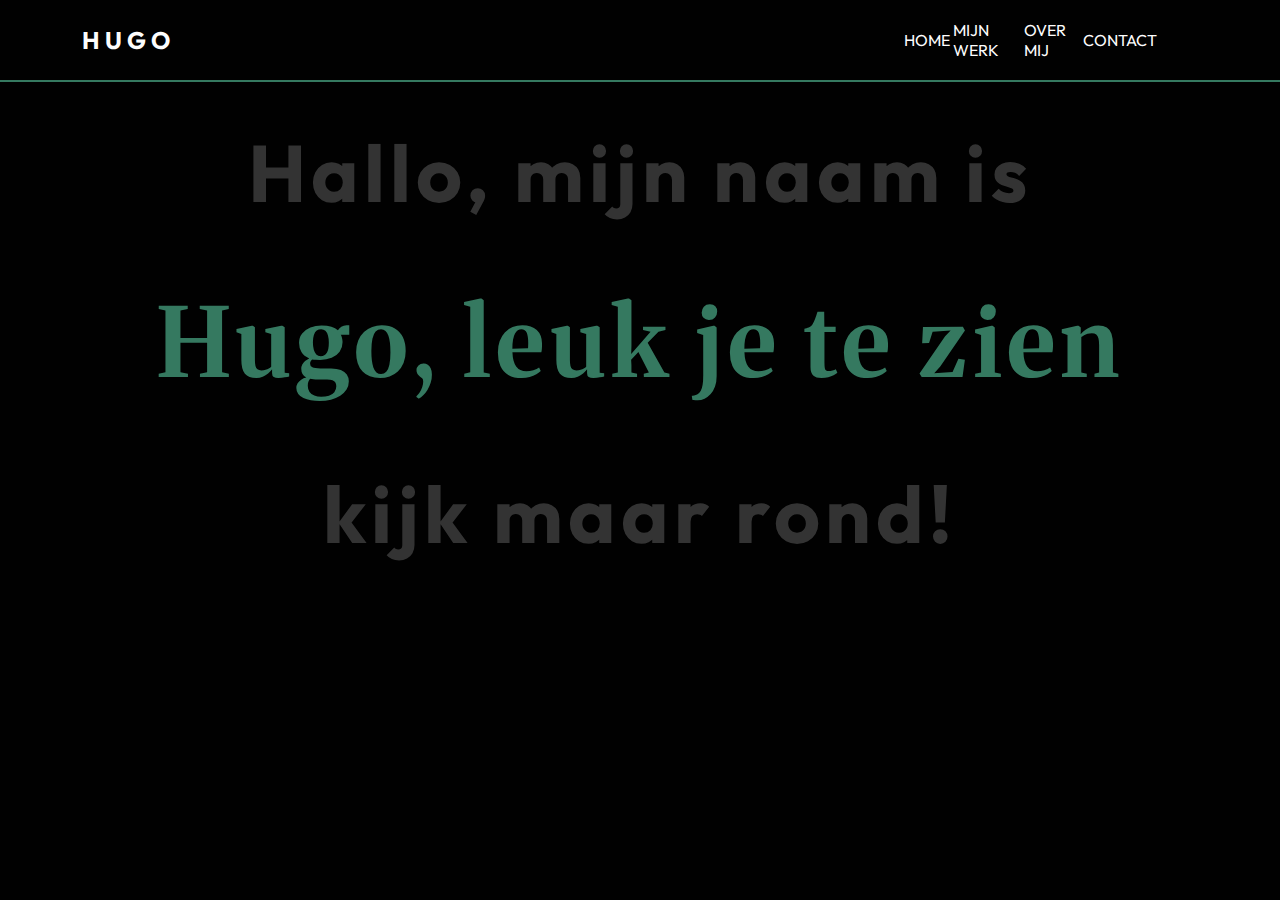
<file: index.html>
<!DOCTYPE html>
<html lang="nl">
  <head>
    <meta charset="UTF-8" />
    <meta http-equiv="X-UA-Compatible" content="IE=edge" />
    <meta name="viewport" content="width=device-width, initial-scale=1.0" />
    <link rel="stylesheet" href="css/main.css" />
    <link rel="preconnect" href="https://fonts.googleapis.com" />
    <link rel="preconnect" href="https://fonts.gstatic.com" crossorigin />
    <link
      href="https://fonts.googleapis.com/css2?family=Merriweather:wght@700&family=Outfit:wght@200;400;600&family=Roboto+Condensed&family=Ubuntu:wght@300;400;700&display=swap"
      rel="stylesheet"
    />
    <title>Portfolio || Hugo</title>
  </head>

  <body>
    <nav>
      <a class="skip-nav-bar" href="#main"> skip navbar</a>
      <div class="logo">
        <h2>HUGO</h2>
      </div>
      <div class="navigatie">
        <a href="index.html">HOME&nbsp;</a>
        <a href="work.html">MIJN WERK&nbsp;</a>
        <a href="about.html">OVER MIJ&nbsp;</a>
        <a href="contact.html">CONTACT&nbsp;</a>
      </div>
    </nav>
    <main id="main">
      <div class="welcome">
        <h1 class="non-serif">Hallo, mijn naam is</h1>
        <h1 class="serif">Hugo, leuk je te zien</h1>
        <h1 class="non-serif">kijk maar rond!</h1>
      </div>
    </main>
    <footer></footer>
  </body>
</html>
</file>
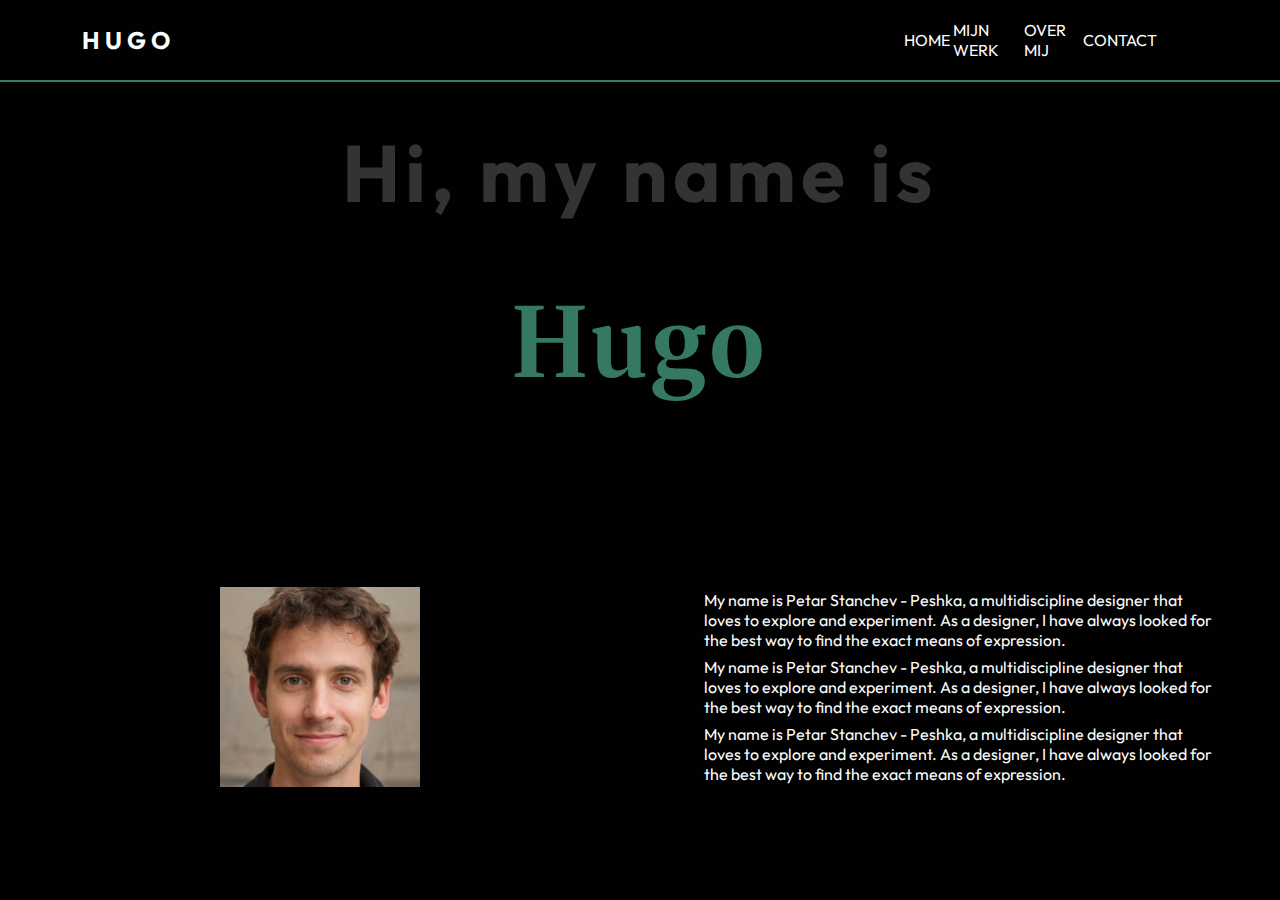
<file: about.html>
<!DOCTYPE html>
<html lang="nl">
  <head>
    <meta charset="UTF-8" />
    <meta http-equiv="X-UA-Compatible" content="IE=edge" />
    <meta name="viewport" content="width=device-width, initial-scale=1.0" />
    <link rel="stylesheet" href="css/main.css" />
    <link rel="preconnect" href="https://fonts.googleapis.com" />
    <link rel="preconnect" href="https://fonts.gstatic.com" crossorigin />
    <link
      href="https://fonts.googleapis.com/css2?family=Merriweather:wght@700&family=Outfit:wght@200;400;600&family=Roboto+Condensed&family=Ubuntu:wght@300;400;700&display=swap"
      rel="stylesheet"
    />
    <title>Portfolio || Hugo</title>
  </head>

  <body>
    <nav>
      <a class="skip-nav-bar" href="#main"> skip navbar</a>
      <div class="logo">
        <h2>HUGO</h2>
      </div>
      <div class="navigatie">
        <a href="index.html">HOME&nbsp;</a>
        <a href="work.html">MIJN WERK&nbsp;</a>
        <a href="about.html">OVER MIJ&nbsp;</a>
        <a href="contact.html">CONTACT&nbsp;</a>
      </div>
    </nav>
    <main id="main">
      <div class="welcome">
        <h1 class="non-serif">Hi, my name is</h1>
        <h1 class="serif">Hugo</h1>
      </div>
      <div class="about">
        <div class="profile"><img src="img/profile1.jpg" /></div>
        <div class="text">
          <p>
            My name is Petar Stanchev - Peshka, a multidiscipline designer that
            loves to explore and experiment. As a designer, I have always looked
            for the best way to find the exact means of expression.
          </p>
          <p>
            My name is Petar Stanchev - Peshka, a multidiscipline designer that
            loves to explore and experiment. As a designer, I have always looked
            for the best way to find the exact means of expression.
          </p>
          <p>
            My name is Petar Stanchev - Peshka, a multidiscipline designer that
            loves to explore and experiment. As a designer, I have always looked
            for the best way to find the exact means of expression.
          </p>
        </div>
      </div>
    </main>
    <footer></footer>
  </body>
</html>
</file>
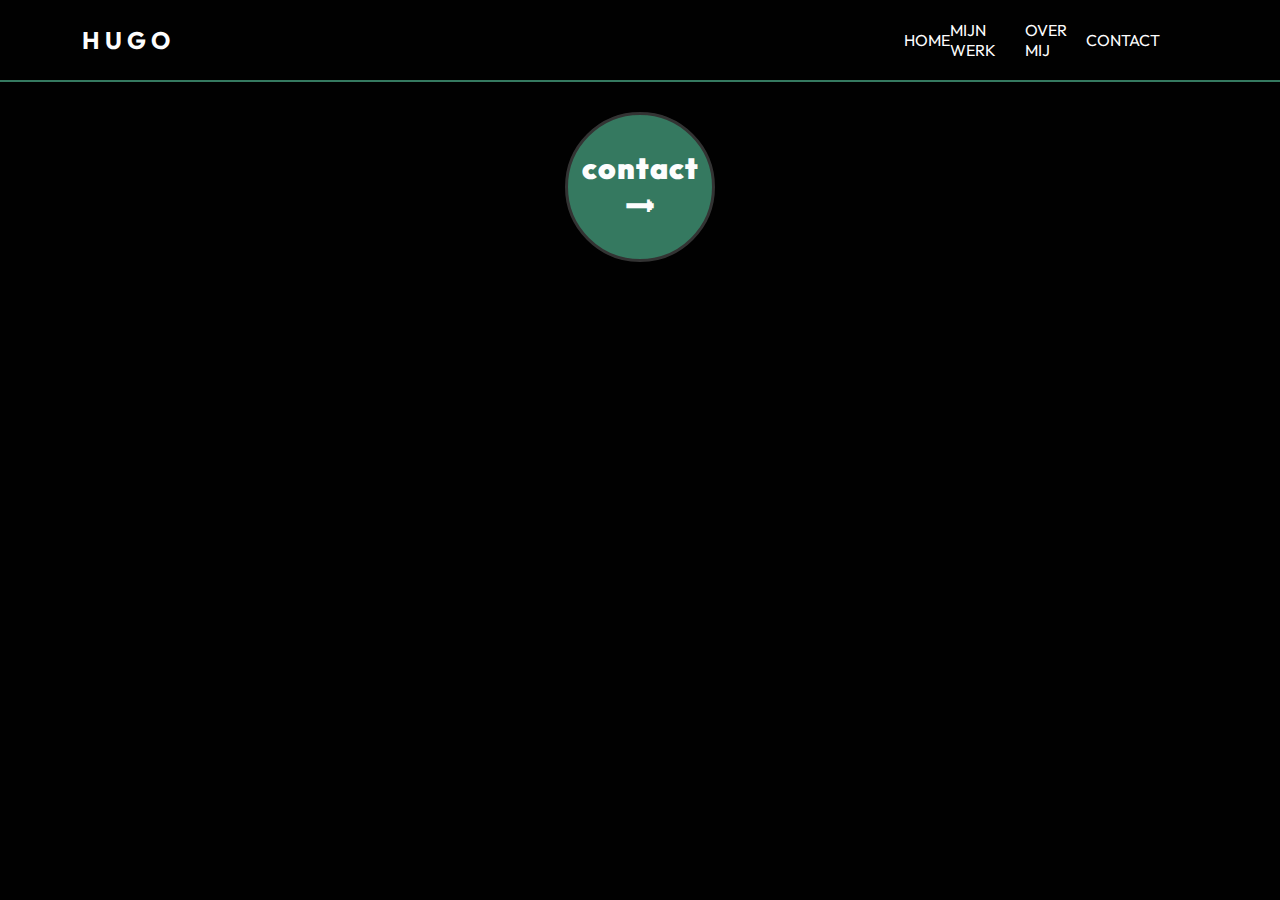
<file: contact.html>
<!DOCTYPE html>
<html lang="nl">
  <head>
    <meta charset="UTF-8" />
    <meta http-equiv="X-UA-Compatible" content="IE=edge" />
    <meta name="viewport" content="width=device-width, initial-scale=1.0" />
    <link rel="stylesheet" href="css/main.css" />
    <script src="js/main.js"></script>
    <link rel="preconnect" href="https://fonts.googleapis.com" />
    <link rel="preconnect" href="https://fonts.gstatic.com" crossorigin />
    <link
      href="https://fonts.googleapis.com/css2?family=Merriweather:wght@700&family=Outfit:wght@200;400;600&family=Roboto+Condensed&family=Ubuntu:wght@300;400;700&display=swap"
      rel="stylesheet"
    />
    <title>Portfolio || Hugo</title>
  </head>
  <body>
    <nav>
      <div class="logo">
        <h2>HUGO</h2>
      </div>
      <div class="navigatie">
        <a href="index.html">HOME</a>
        <a href="work.html">MIJN WERK</a>
        <a href="about.html">OVER MIJ</a>
        <a href="contact.html">CONTACT</a>
      </div>
    </nav>
    <main>
      <div class="welcome">
        <section>
          <button type="button" class="collapsible">contact 🠖</button>
          <div class="contact">
            <form action="#">
              <label for="fname">Voornaam</label>
              <input
                type="text"
                id="fname"
                name="firstname"
                placeholder="Uw naam.."
              />

              <label for="lname">achternaam</label>
              <input
                type="text"
                id="lname"
                name="lastname"
                placeholder="Uw achternaam.."
              />

              <label for="subject">Onderwerp</label>
              <textarea
                id="subject"
                name="subject"
                placeholder="Uw bericht.."
                style="height: 200px"
              ></textarea>

              <input type="submit" value="indienen" />
            </form>
            <script src="js/main.js"></script>
          </div>
        </section>
      </div>
    </main>
  </body>
</html>
</file>
<file: css/main.css>
:root {
  --background: #010101;
  --sub-background: #333;
  --white: #fdfdfd;
  --blue: #0cabba;
  --green: #357960;
}
body {
  background-color: var(--background);
}
* {
  margin: 0;
  padding: 0;
  color: var(--white);
  font-family: "Outfit", sans-serif;
}
nav {
  width: 100%;
  height: 80px;
  border-bottom: 2px solid var(--green);

  display: flex;
  flex-direction: row;
  justify-content: space-between;
  align-items: center;
}
main {
  display: flex;
  flex-direction: column;
  justify-content: space-between;
  align-items: center;
  height: 80vh;
}

footer {
  display: flex;
  flex-direction: row;
  justify-content: space-evenly;
  align-items: center;
  color: var(--sub-background);
  font-family: "Merriweather", serif;
  padding-bottom: 10px;
}

b {
  color: var(--sub-background);
}

.welcome {
  width: 80%;
  height: 100vh;
  row-gap: 20px;
  display: flex;
  flex-direction: column;
  justify-content: flex-start;
  align-items: center;
}

.about {
  margin-top: -200px;
  display: flex;
  flex-direction: row;
  justify-content: space-around;
  align-items: center;
  height: 300px;
}

.text {
  display: flex;
  flex-direction: column;
  justify-content: space-around;
  align-items: center;
  width: 40%;
  height: 200px;
}

.profile {
  display: flex;
  flex-direction: row;
  justify-content: space-around;
  align-items: center;
  width: 40%;
  height: 200px;
}

.profile img {
  height: 200px;
}

section {
  width: 100%;
  display: flex;
  flex-direction: row;
  justify-content: space-around;
  align-items: center;
}

a {
  color: var(--white);
}

.logo {
  width: 20%;
  height: 100%;
  letter-spacing: 5px;

  display: flex;
  flex-direction: row;
  justify-content: space-evenly;
  align-items: center;
  font-weight: bolder;
}

.navigatie {
  width: 20%;
  height: 100%;
  margin-right: 120px;
  display: flex;
  flex-direction: row;
  justify-content: space-evenly;
  align-items: center;
  font-weight: 400;
}

.navigatie a {
  text-decoration: none;
}

.serif {
  font-family: "Merriweather", serif !important;
  font-size: 6em;
  color: var(--green);
  margin-top: 40px;
  letter-spacing: 5px;
}

.non-serif {
  margin-top: 40px;
  font-size: 5em;
  color: var(--sub-background);
  letter-spacing: 5px;
}

.card {
  background-color: var(--sub-background);

  border-radius: 15px;
  padding: 15px;
  height: 400px;
  width: 350px;
  display: flex;
  flex-direction: column;
  justify-content: flex-start;
  row-gap: 20px;
  align-items: left;
}

.card img {
  width: 100%;
}

.card strong {
  font-weight: 600;
}

.card h3 {
  font-size: 18pt;
  font-weight: 200;
}

.skip-nav-bar {
  padding-left: 5px;
  border-radius: 2px;
  left: 5px;
  background-color: var(--white);
  color: var(--background);
  text-decoration: none;
  position: absolute;
  transform: translateY(-255%);
  transition: transform 325ms ease-in;
}

.skip-nav-bar:focus {
  transform: translateY(0);
}

input[type="text"],
select,
textarea {
  color: var(--background);
  width: 100%;
  padding: 12px;
  border: 1px solid #ccc;
  border-radius: 4px;
  box-sizing: border-box;
  margin-top: 6px;
  margin-bottom: 16px;
  resize: vertical;
}

input[type="submit"] {
  background-color: var(--sub-background);
  color: var(--white);
  padding: 12px 20px;
  border-radius: 5px;
  border-color: var(--green);
  cursor: pointer;
  border-bottom: var(--green);
  border-right: var(--green);
  border-style: solid;
}

input[type="submit"]:hover {
  color: var(--white);
  background-color: var(--background);
}

textarea[for="subject"] {
  width: 100px;
}

label {
  padding-top: 10px;
  margin-top: 10px;
}

.collapsible {
  background-color: var(--green);
  color: var(--white);
  cursor: pointer;
  border-radius: 100%;
  width: 150px;
  height: 150px;
  border-style: solid;
  border-color: var(--sub-background);
  border-width: 3px;

  text-align: center;
  outline: none;
  font-size: 30px;
  font-weight: 900;
  margin-top: 30px;
  margin-bottom: 10px;
  transition: 0.5s ease-out;

  display: flex;
  align-items: center;
  letter-spacing: 1px;
  padding: auto;
}

.active,
.collapsible:hover {
  background-color: var(--sub-background);
  transition: all 0.5s;
  border-style: solid;
  border-color: var(--green);
  border-width: 3px;
}

.contact {
  color: white;
  margin-top: 30px;
  border-radius: 10px;
  background-color: var(--sub-background);
  padding: 0 20px;
  display: none;
  overflow: hidden;
  max-height: 0;
  transition: max-height 0.5s ease-out;
}
</file>
